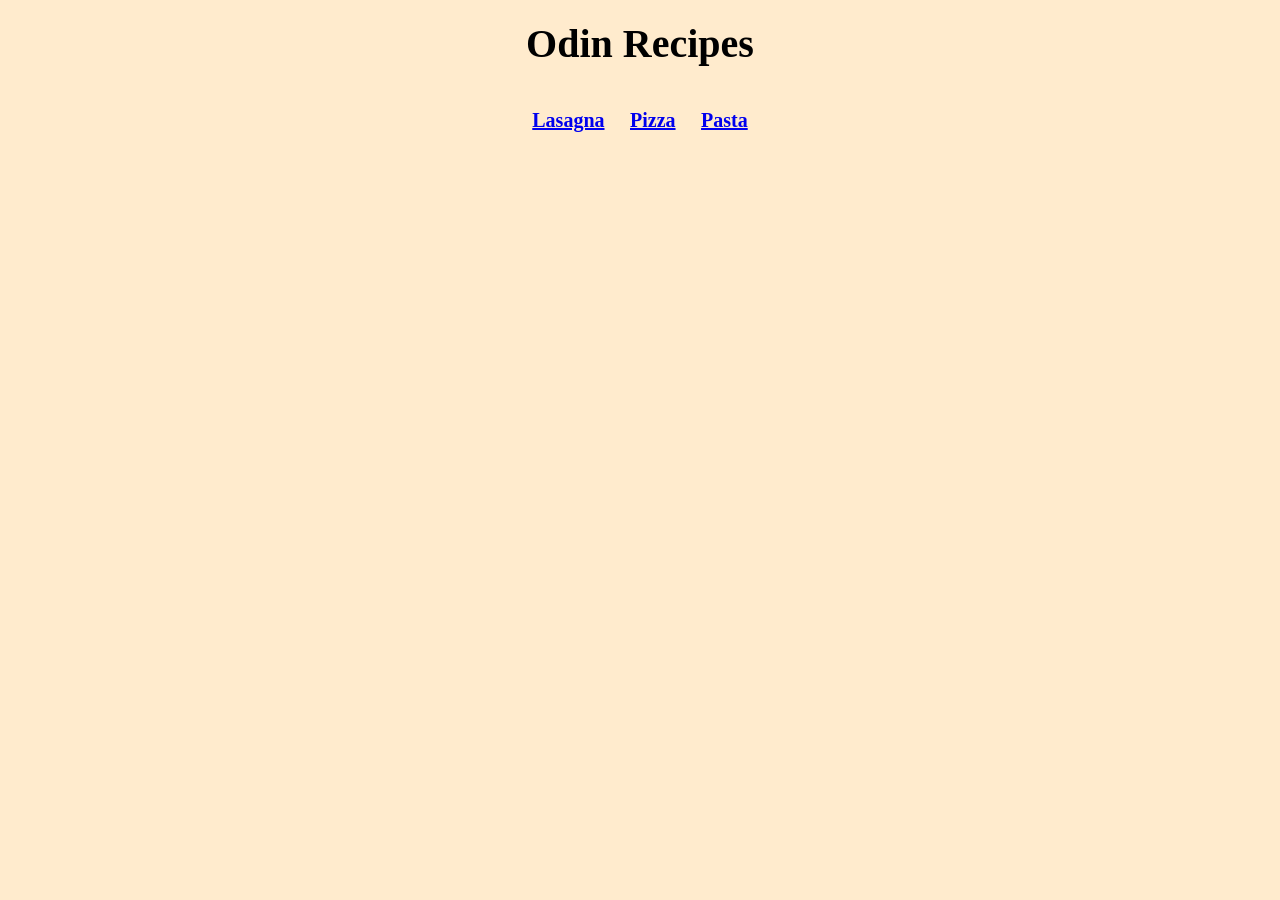
<file: index.html>
<!DOCTYPE html>
<html lang="en">
<head>
    <meta charset="UTF-8">
    <title>Odin Recipes</title>
    <link rel="stylesheet" href="./style.css">
</head>
<body>
<h1>Odin Recipes</h1>
<ul class="homepage-nav">
    <li class="homepage-recipes"><a href="./recipes/lasagna.html">Lasagna</a></li>
    <li class="homepage-recipes"><a href="./recipes/pizza.html">Pizza</a></li>
    <li class="homepage-recipes"><a href="./recipes/pasta.html">Pasta</a></li>
</ul>
</body>
</html>
</file>
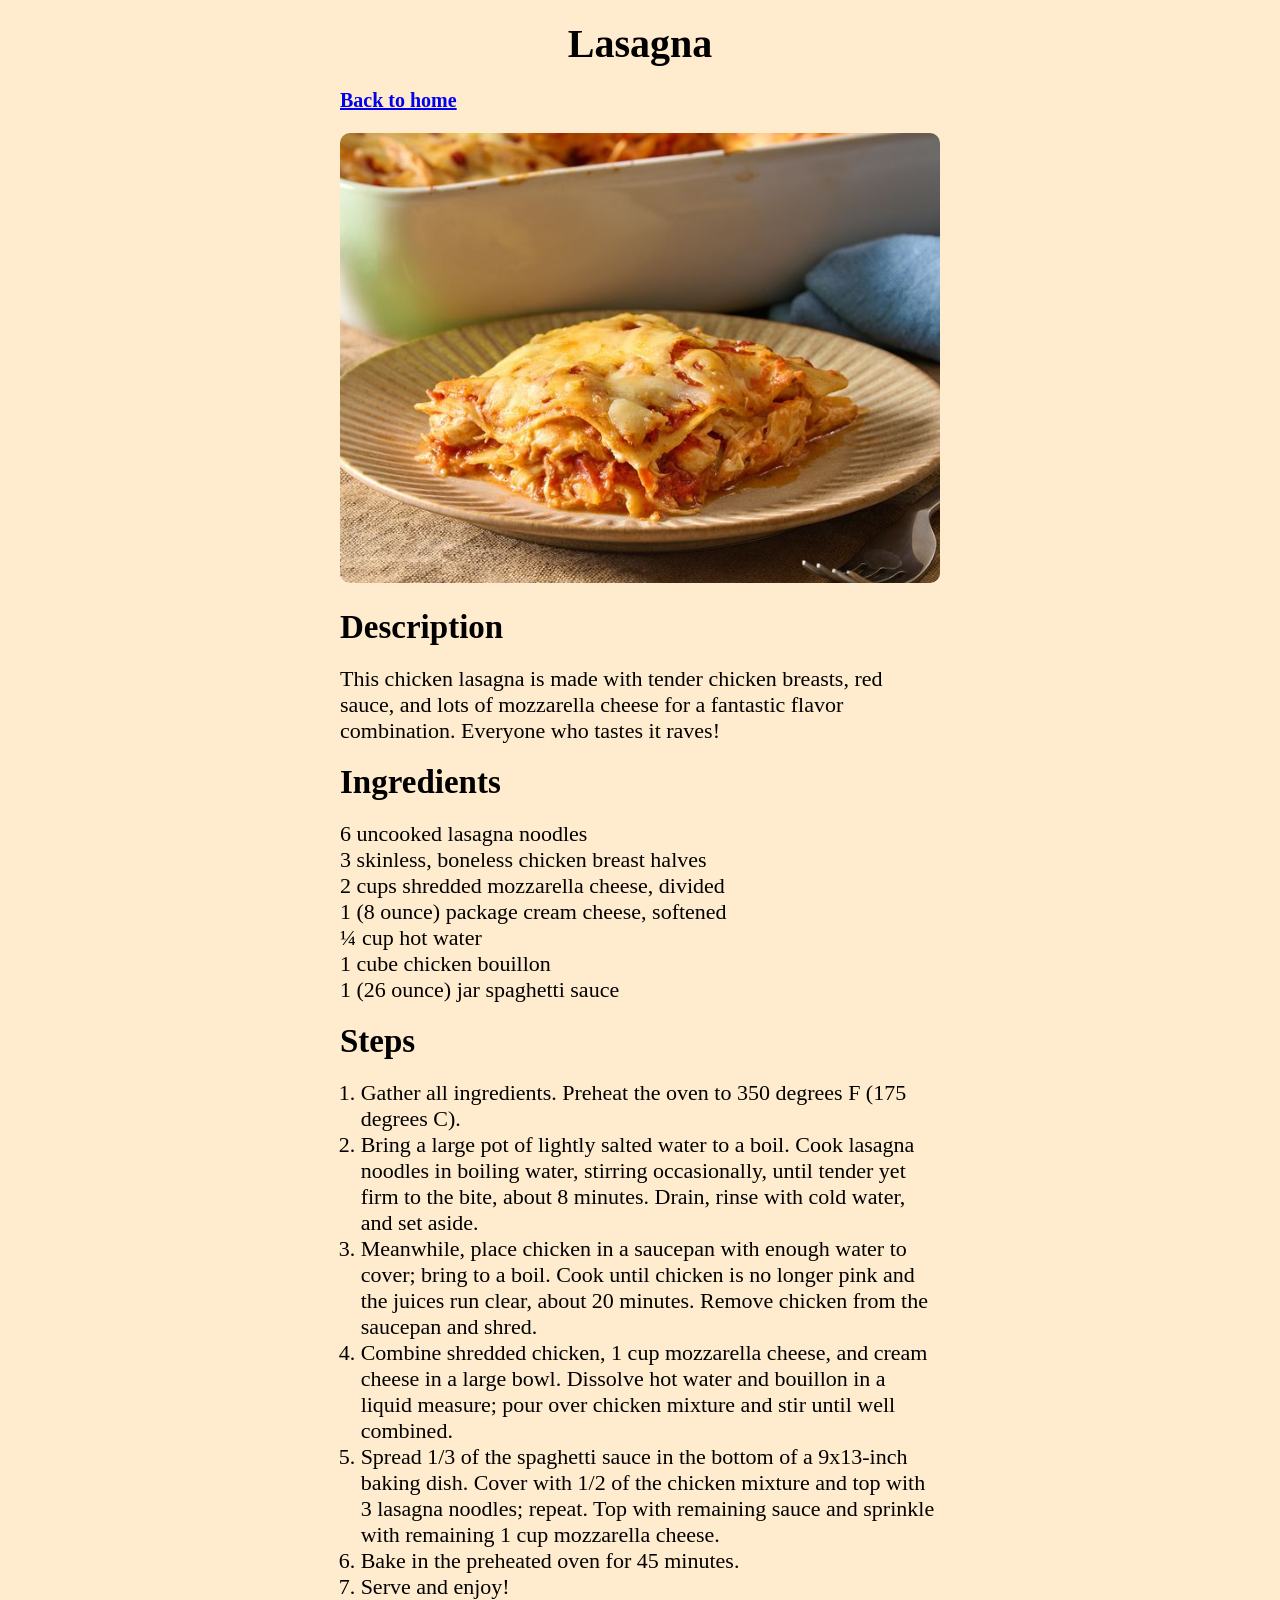
<file: recipes/lasagna.html>
<!DOCTYPE html>
<html lang="en">
<head>
    <meta charset="UTF-8">
    <title>Lasagna</title>
    <link rel="stylesheet" href="../style.css">
</head>
<body>
<h1>Lasagna</h1>
<div class="go-home">
    <a href="../index.html">Back to home</a>
</div>
<img src="../assets/lasagna.png" alt="Lasagna">

<h2>Description</h2>
<p>This chicken lasagna is made with tender chicken breasts, red sauce, and lots of mozzarella cheese for a fantastic
    flavor combination. Everyone who tastes it raves!</p>

<h2>Ingredients</h2>
<ul>
    <li>6 uncooked lasagna noodles</li>
    <li>3 skinless, boneless chicken breast halves</li>
    <li>2 cups shredded mozzarella cheese, divided</li>
    <li>1 (8 ounce) package cream cheese, softened</li>
    <li>¼ cup hot water</li>
    <li>1 cube chicken bouillon</li>
    <li>1 (26 ounce) jar spaghetti sauce</li>
</ul>

<h2>Steps</h2>
<ol>
    <li>Gather all ingredients. Preheat the oven to 350 degrees F (175 degrees C).</li>
    <li>Bring a large pot of lightly salted water to a boil. Cook lasagna noodles in boiling water, stirring
        occasionally, until tender yet firm to the bite, about 8 minutes. Drain, rinse with cold water, and set aside.
    </li>
    <li>Meanwhile, place chicken in a saucepan with enough water to cover; bring to a boil. Cook until chicken is no
        longer pink and the juices run clear, about 20 minutes. Remove chicken from the saucepan and shred.
    </li>
    <li>Combine shredded chicken, 1 cup mozzarella cheese, and cream cheese in a large bowl. Dissolve hot water and
        bouillon in a liquid measure; pour over chicken mixture and stir until well combined.
    </li>
    <li>Spread 1/3 of the spaghetti sauce in the bottom of a 9x13-inch baking dish. Cover with 1/2 of the chicken
        mixture and top with 3 lasagna noodles; repeat. Top with remaining sauce and sprinkle with remaining 1 cup
        mozzarella cheese.
    </li>
    <li>Bake in the preheated oven for 45 minutes.</li>
    <li>Serve and enjoy! </li>
</ol>

</body>
</html>
</file>
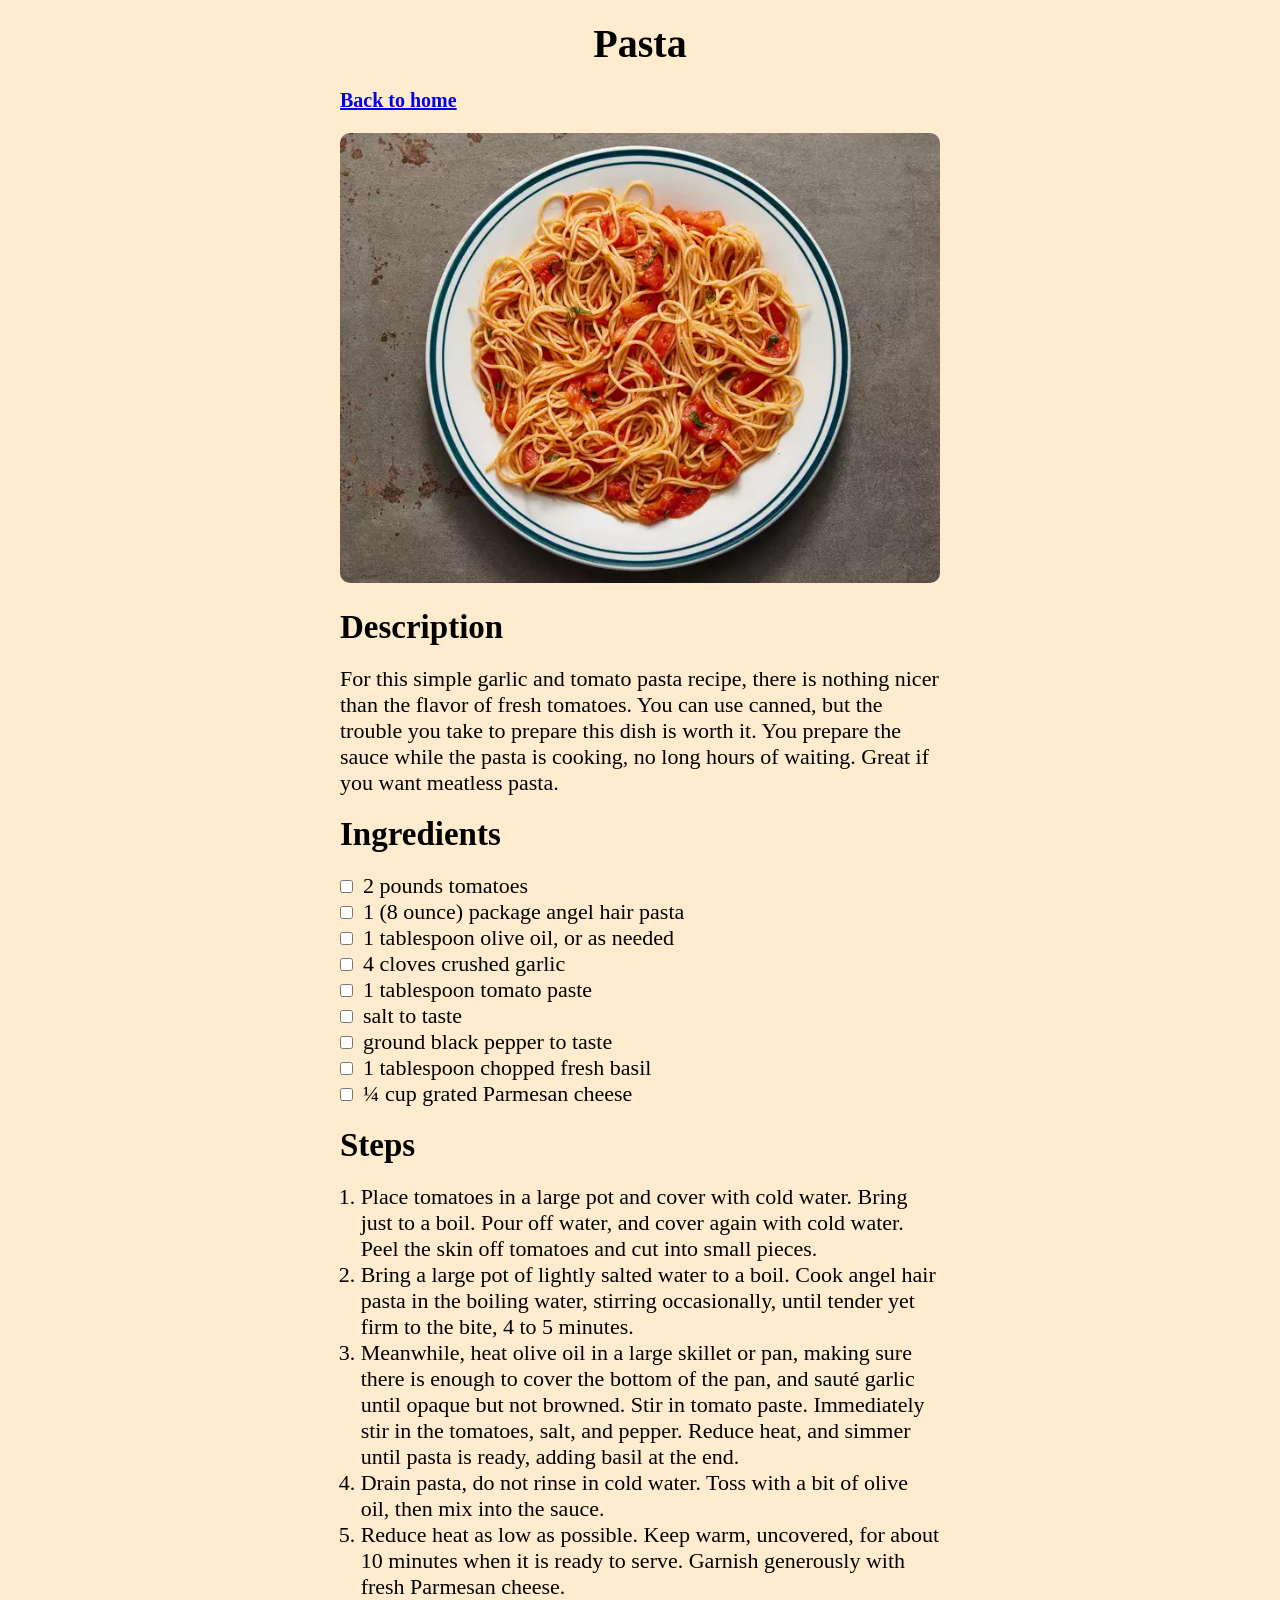
<file: recipes/pasta.html>
<!DOCTYPE html>
<html lang="en">
<head>
    <meta charset="UTF-8">
    <title>Pasta</title>
    <link rel="stylesheet" href="../style.css">
</head>
<body>
<h1>Pasta</h1>
<div class="go-home">
    <a href="../index.html">Back to home</a>
</div>
<img src="../assets/pasta.png" alt="Pasta">

<h2>Description</h2>
<p>For this simple garlic and tomato pasta recipe, there is nothing nicer than the flavor of fresh tomatoes. You can use
    canned, but the trouble you take to prepare this dish is worth it. You prepare the sauce while the pasta is cooking,
    no long hours of waiting. Great if you want meatless pasta.</p>

<h2>Ingredients</h2>
<ul>
    <li><input type="checkbox">2 pounds tomatoes</li>
    <li><input type="checkbox">1 (8 ounce) package angel hair pasta</li>
    <li><input type="checkbox">1 tablespoon olive oil, or as needed</li>
    <li><input type="checkbox">4 cloves crushed garlic</li>
    <li><input type="checkbox">1 tablespoon tomato paste</li>
    <li><input type="checkbox">salt to taste</li>
    <li><input type="checkbox">ground black pepper to taste</li>
    <li><input type="checkbox">1 tablespoon chopped fresh basil</li>
    <li><input type="checkbox">¼ cup grated Parmesan cheese</li>
</ul>

<h2>Steps</h2>
<ol>
    <li>Place tomatoes in a large pot and cover with cold water. Bring just to a boil. Pour off water, and cover again
        with cold water. Peel the skin off tomatoes and cut into small pieces.
    </li>
    <li>Bring a large pot of lightly salted water to a boil. Cook angel hair pasta in the boiling water, stirring
        occasionally, until tender yet firm to the bite, 4 to 5 minutes.
    </li>
    <li>Meanwhile, heat olive oil in a large skillet or pan, making sure there is enough to cover the bottom of the pan,
        and sauté garlic until opaque but not browned. Stir in tomato paste. Immediately stir in the tomatoes, salt, and
        pepper. Reduce heat, and simmer until pasta is ready, adding basil at the end.
    </li>
    <li>Drain pasta, do not rinse in cold water. Toss with a bit of olive oil, then mix into the sauce.</li>
    <li>Reduce heat as low as possible. Keep warm, uncovered, for about 10 minutes when it is ready to serve. Garnish
        generously with fresh Parmesan cheese.
    </li>
</ol>
</body>
</html>
</file>
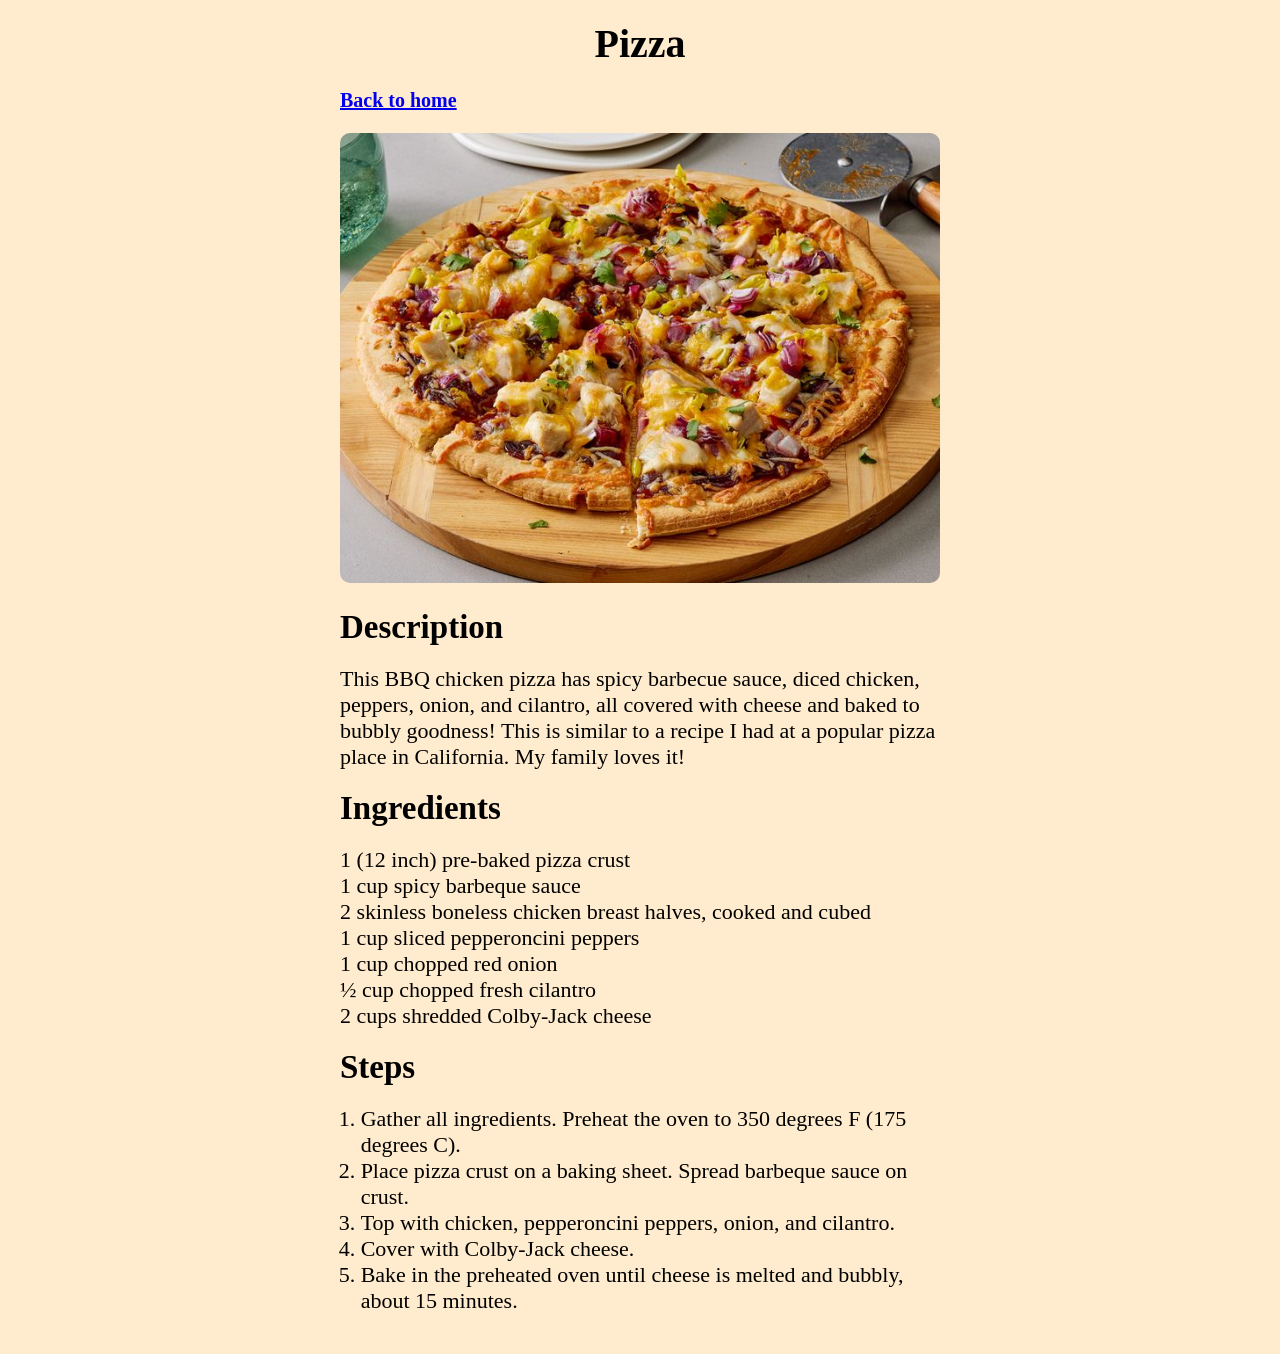
<file: recipes/pizza.html>
<!DOCTYPE html>
<html lang="en">
<head>
    <meta charset="UTF-8">
    <title>Pizza</title>
    <link rel="stylesheet" href="../style.css">
</head>
<body>
<h1>Pizza</h1>
<div class="go-home">
    <a href="../index.html">Back to home</a>
</div>
<img src="../assets/pizza.png" alt="Pizza">

<h2>Description</h2>
<p>This BBQ chicken pizza has spicy barbecue sauce, diced chicken, peppers, onion, and cilantro, all covered with cheese
    and baked to bubbly goodness! This is similar to a recipe I had at a popular pizza place in California. My family
    loves it!</p>

<h2>Ingredients</h2>
<ul>
    <li>1 (12 inch) pre-baked pizza crust</li>
    <li>1 cup spicy barbeque sauce</li>
    <li>2 skinless boneless chicken breast halves, cooked and cubed</li>
    <li>1 cup sliced pepperoncini peppers</li>
    <li>1 cup chopped red onion</li>
    <li>½ cup chopped fresh cilantro</li>
    <li>2 cups shredded Colby-Jack cheese</li>
</ul>

<h2>Steps</h2>
<ol>
    <li>Gather all ingredients. Preheat the oven to 350 degrees F (175 degrees C). </li>
    <li>Place pizza crust on a baking sheet. Spread barbeque sauce on crust. </li>
    <li>Top with chicken, pepperoncini peppers, onion, and cilantro. </li>
    <li>Cover with Colby-Jack cheese. </li>
    <li>Bake in the preheated oven until cheese is melted and bubbly, about 15 minutes. </li>
</ol>

</body>
</html>
</file>
<file: style.css>
* {
    margin: 0;
    padding: 0;
    box-sizing: border-box;
}

body {
    font-family: Garamond, "Times New Roman", Times, serif;
    width: 600px;
    margin: 0 auto;
    background-color: blanchedalmond;
    font-size: 22px;
}

h1 {
    text-align: center;
    margin: 20px 0;
    font-size: 40px;
}

h2 {
    margin: 20px 0;
}

a {
    font-weight: bold;
    font-size: 20px;
}

img {
    border-radius: 10px;
    width: 100%;
}

ul {
    list-style-type: none;
}

ol {
    margin-left: 20.63px;
    margin-bottom: 40px;
}

input {
    margin-right: 10px;
}

.homepage-nav {
    margin-top: 40px;
    list-style: none;
    text-align: center;
}

.homepage-recipes {
    display: inline-block;
    margin: 0 10px;
}

.go-home {
    margin-bottom: 20px;
}
</file>
